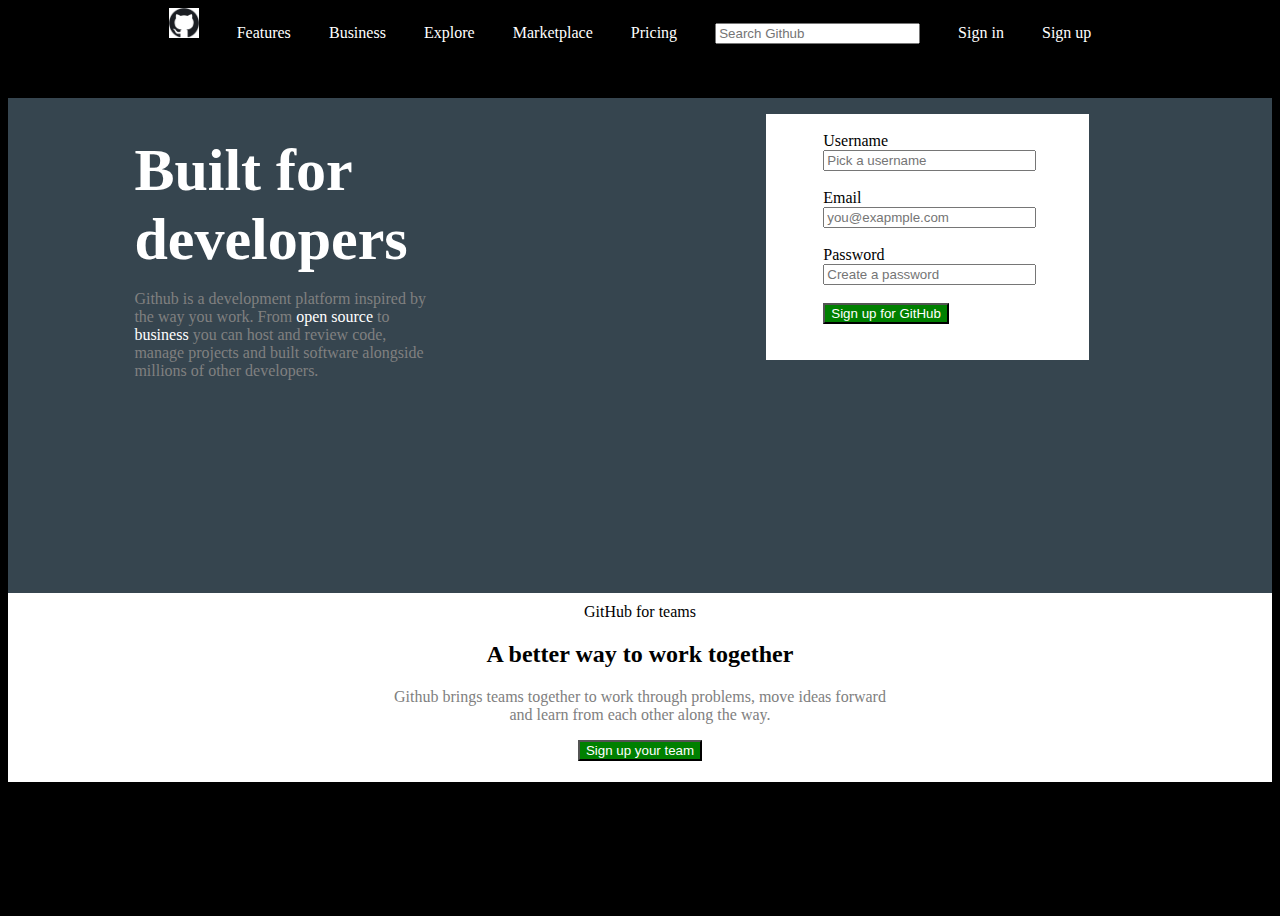
<file: Task1/index.html>
<html>
    <head>
        <title>Github page clone</title>
        <link rel="stylesheet" href="style.css"/>
        <meta name="viewport" content="width=device-width, initial-scale=1" /> 
    </head>
    <body>
        <header>
           <ul>
               <li><img src="github-logo.jpg"/></li>
               <li><a href="#">Features</a></li>
               <li><a href="#">Business</a></li>
               <li><a href="#">Explore</a></li>
               <li><a href="#">Marketplace</a></li>
               <li><a href="#">Pricing</a></li>
               <li><input type="text" id="header-textbox" placeholder="Search Github"/></li>
               <li><a href="#">Sign in</a></li>
               <li><a href="#">Sign up</a></li>
           </ul>
            </header>
            <main class="flex-container">
                <div class="flex-item para1">
                    <h1>Built for developers</h1>
                    <p class="body-para">
                        Github is a development platform inspired
                        by the way you work. From <span>open source</span> to <span>business</span>
                        you can host and review code, manage
                        projects and built software alongside millions
                        of other developers.
                    </p>
                </div>
                <div class="flex-item para2">
                    <form class="body-form">
                        <br>
                        <label>Username</label>
                        <br>
                        <input type="text" placeholder="Pick a username"/>
                        <br><br>
                        <label>Email</label>
                        <br>
                        <input type="text" placeholder="you@exapmple.com"/>
                        <br><br>
                        <label>Password</label>
                        <br>
                        <input type="password" placeholder="Create a password"/>
                        <br><br>
                        <input type="button" value="Sign up for GitHub"/>
                        <br><br><br>
                    </form>
                </div>
            </main>
            <footer>
                GitHub for teams
                <h2>A better way to work together</h2>
                <div class="footer-div">
                    <p class="footer-para">Github brings teams together to work through
                    problems, move ideas forward <br> and learn from each 
                    other along the way.</p>
                    <form id="footer-form" class="button">
                        <input class="btn" type="button" value="Sign up your team"/>
                    </form>
                </div>
            </footer>
            
        </body>
    </body>
</html>
</file>
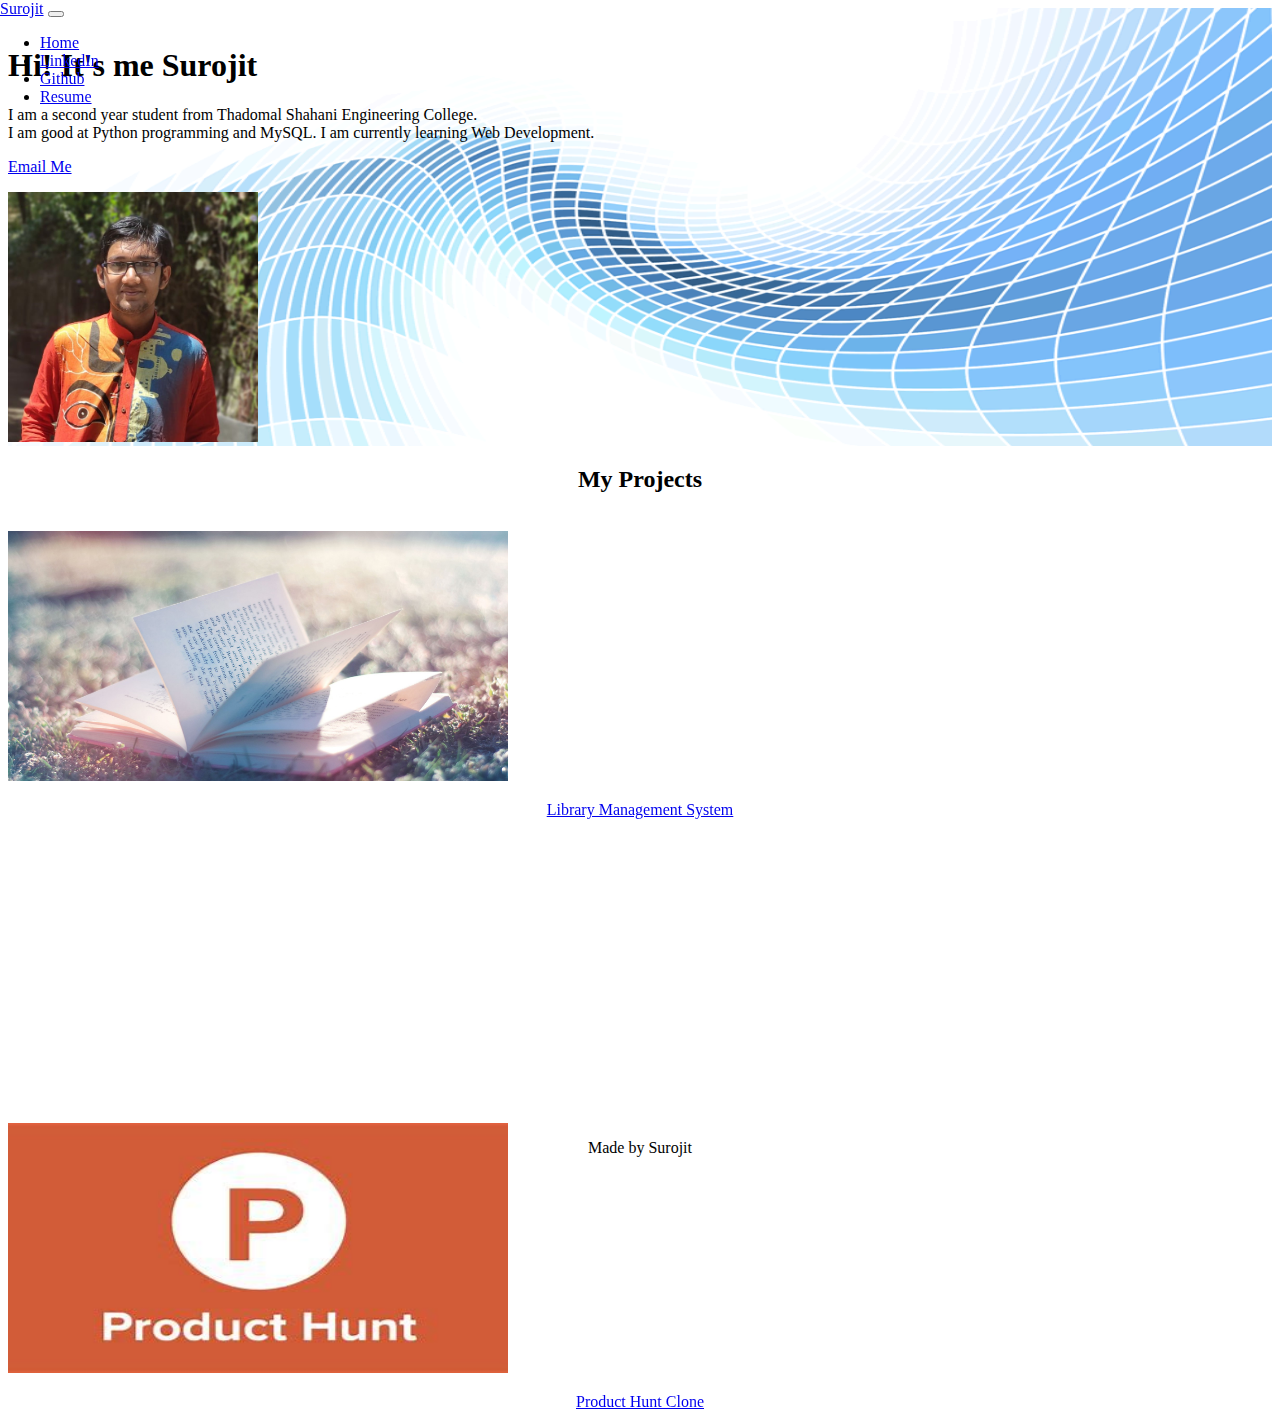
<file: Task2/index.html>
<!doctype html>
<html lang="en">
  
  <head>
    <meta charset="utf-8">
    <meta name="viewport" content="width=device-width, initial-scale=1">
    <meta name="description" content="">
    <meta name="author" content="Mark Otto, Jacob Thornton, and Bootstrap contributors">
    <meta name="generator" content="Hugo 0.82.0">
    <title>Surojit Saha</title>
    <link rel="stylesheet" href="style.css"/>
    <link rel="stylesheet" href="https://unpkg.com/aos@next/dist/aos.css" />
    <link rel="canonical" href="https://getbootstrap.com/docs/5.0/examples/album/">

    

    <!-- Bootstrap core CSS -->
<!-- CSS only -->
<link href="https://cdn.jsdelivr.net/npm/bootstrap@5.0.0-beta3/dist/css/bootstrap.min.css" rel="stylesheet" integrity="sha384-eOJMYsd53ii+scO/bJGFsiCZc+5NDVN2yr8+0RDqr0Ql0h+rP48ckxlpbzKgwra6" crossorigin="anonymous">

   
  </head>
  <body>
    
<header>
    <nav class="navbar navbar-expand-lg navbar-dark bg-dark">
        <div class="container-fluid">
          <a class="navbar-brand" href="#">Surojit</a>
          <button class="navbar-toggler" type="button" data-bs-toggle="collapse" data-bs-target="#navbarNav" aria-controls="navbarNav" aria-expanded="false" aria-label="Toggle navigation">
            <span class="navbar-toggler-icon"></span>
          </button>
          <div class="collapse navbar-collapse justify-content-end" id="navbarNav">
            <ul class="navbar-nav ml-auto">
                <li class="nav-item">
                <a class="nav-link" href="#">Home</a>
                </li>
              <li class="nav-item">
                <a class="nav-link" href="https://www.linkedin.com/in/surojit-saha" target="_blank">LinkedIn</a>
              </li>
              <li class="nav-item">
                <a class="nav-link" href="https://github.com/surojitsaha56" target="_blank">Github</a>
              </li>
              <li class="nav-item">
                <a class="nav-link" href="https://drive.google.com/file/d/1ipR3HK1wrUaBA4n5Kbjsl71O_lHb0TpI/view?usp=sharing " target="_blank">Resume</a>
              </li>
            </ul>
          </div>
        </div>
      </nav>
</header>

  <section class="py-5 text-center container-fluid aquabgc">
    <div class="row py-lg-5">
      <div class="col-lg-8 col-md-8 mx-auto">
        <br>
        <h1 class="fw-light"><b>Hi! It's me Surojit</b></h1>
        <p class="body">
          I am a second year student from Thadomal Shahani Engineering College. <br>
          I am good at Python programming and MySQL. I am currently learning Web Development.
        </p>
        <p>
          <a href="mailto:sahasurojit06@gmail.com" class="btn btn-primary my-2">Email Me</a>
        </p>
        <img src="myimage.jpg" height="250" width="250"></img>
      </div>
    </div>
  </section>

  <div class="album py-5 bg-light">
    <div class="container">
        <h2 class="project">My Projects</h2>
        <br>

      <div class="row row-cols-1 row-cols-sm-2 row-cols-md-3 g-3">
        <div class="col" data-aos="slide-right">
          <div class="card shadow-sm">
            <img class="card-img-top" src="static/homeimage.jpg" width="500" height="250"></img>

            <div class="card-body">
              <p class="card-text"><a href="https://github.com/surojitsaha56/LMS" target="_blank">Library Management System</a></p>
            </div>
          </div>
        </div>
        <div class="col" data-aos="slide-up">
            <div class="card shadow-sm">
              <img class="card-img-top" src="static/producthunt.jfif" width="500" height="250"></img>
  
              <div class="card-body">
                <p class="card-text"><a href="https://github.com/surojitsaha56/product-hunt-clone" target="_blank">Product Hunt Clone</a> </p>
              </div>
            </div>
          </div>
      </div>
    </div>
  </div>


<footer class="text-muted py-5">
  <div class="container">
    <p class="footer-content">Made by Surojit</p>
    
  </div>
</footer>

<!--Bootstrap core Javascript-->
    <!-- JavaScript Bundle with Popper -->
<script src="https://cdn.jsdelivr.net/npm/bootstrap@5.0.0-beta3/dist/js/bootstrap.bundle.min.js" integrity="sha384-JEW9xMcG8R+pH31jmWH6WWP0WintQrMb4s7ZOdauHnUtxwoG2vI5DkLtS3qm9Ekf" crossorigin="anonymous"></script>
<script src="https://unpkg.com/aos@next/dist/aos.js"></script>
<script>
  AOS.init();
</script>
      
  </body>
</html>
</file>
<file: Task1/style.css>
body{
    height: 100%;
}
li{
    display: inline;
    color: white;
}
header{
    background-color:black;
    color: white;
    width: 100%;
    height: 10%;
}
ul{
    margin-top: 0px;
}
body{
    background-color: black;
    color: white;
    
}
footer{
    background-color: white;
    text-align: center;
    color: black;
    position: relative;
    bottom: 5%;
    padding-top: 10px;
    padding-bottom: 5px;
}
p{
    color: grey;
}
span{
    color: white;
}
.flex-container{
    display: flex;
    background-color: #36454F;
    width: 100%;
}
.para1{
    width: 50%;
    padding-left: 10%;
    padding-right: 10%;
    padding-top: 3%;
    font-size: 100%;
}
.para2{
    width: 50%;
    padding-left: 10%;
    padding-right: 10%;
    padding-top: 5%;
}
h1{
    font-size: 375%;
    margin-bottom: 0%;
    margin-top: 0%;
}
main{
    height: 60%;
}
.body-para{
    width: 80%;
}
form{
    position: relative;
    bottom: 10%;
    padding-top: 0%;
    padding-left: 15%;
    padding-top: 0%;
    background-color: white;
    color: black;
    width: 70%;

}
input[type="text"]
{
    width:80%;
}
input[type="password"]
{
    width:80%;
}
input[type="button"]
{
    background-color: green;
    color: white
}
ul{
    margin-left: 10%;
    padding-left: 0%;
}
ul>li{
    margin-left: 3%;
}
#header-textbox{
    width: 18%;
}
.header-textbox{
    margin-left: 7%;
}
img{
    width: 30px; 
}
a{
    color: white;
    text-decoration: none;
}
@media (min-width: 481px) and (max-width: 1024px){
    h1{
        font-size: 180%;
        margin-bottom: 0%;
        margin-top: 0%;
        margin-left: 10%;
        margin-right: 10%;
    }
    .para2{
        display: block;
        position: relative;
        top: -30px;
        width: 40%;
        padding-left: 0%;
        padding-right: 0%;
        margin-left: 25%;
        margin-right: 30%;
        padding-top: 0%;
    }
    .para1{
        position: relative;
        width: 100%;
        height: 35%;
        padding-top: 75px;
        font-size: 100%;
        padding-left: 0%;
        padding-right: 0%;
        margin-left: 10%;
        margin-right: 15%;
    }
    .body-para{
        width: 93%;
    }
    .flex-container{
        display: flex;
        flex-direction: column;
        height: 100%;
        width: 100%;
    }
    footer{
        background-color: white;
        text-align: center;
        color: black;
        position: fixed;
        width: 100%;
        padding-top: 10px;
        padding-bottom: 5px;
        height: 100px;
    }
    form{
        position: relative;
        bottom: 20%;
        padding-top: 10px;
        padding-left: 15%;
        padding-bottom: 0px;
        background-color: white;
        color: black;
        width: 300px;
        height: 220px;
    }
    h2{
        margin-top: 0px;
    }
    .footer-div{
        height: 150px;
        width: 100%;
    }
    #footer-form{
        padding-right: 0px;
        margin-right: 0px;
        padding-left: 0px;
        width: 100%;
    
    }
    header{
        position: fixed;
    }
    .footer-para{
        position: relative;
        bottom: 14px;
        margin-top: 0%;
    }
}
</file>
<file: Task2/style.css>
.aquabgc{
  background: url(static/portfolio-background.gif);
  background-size: 100% 100%;
  width: 100%;
}
.project{
    text-align: center;
}
header {
    position: fixed;
    width: 100%;
    top: 0;
    left: 0;
    z-index: 99;
}

.footer-content{
  text-align: center;
}
footer{
  height: 15px;
}
.bd-placeholder-img {
    font-size: 1.125rem;
    text-anchor: middle;
    -webkit-user-select: none;
    -moz-user-select: none;
    user-select: none;
}
.card-text{
  text-align: center;
}

  @media (min-width: 768px) {
    .bd-placeholder-img-lg {
      font-size: 3.5rem;
    }
  }
</file>
